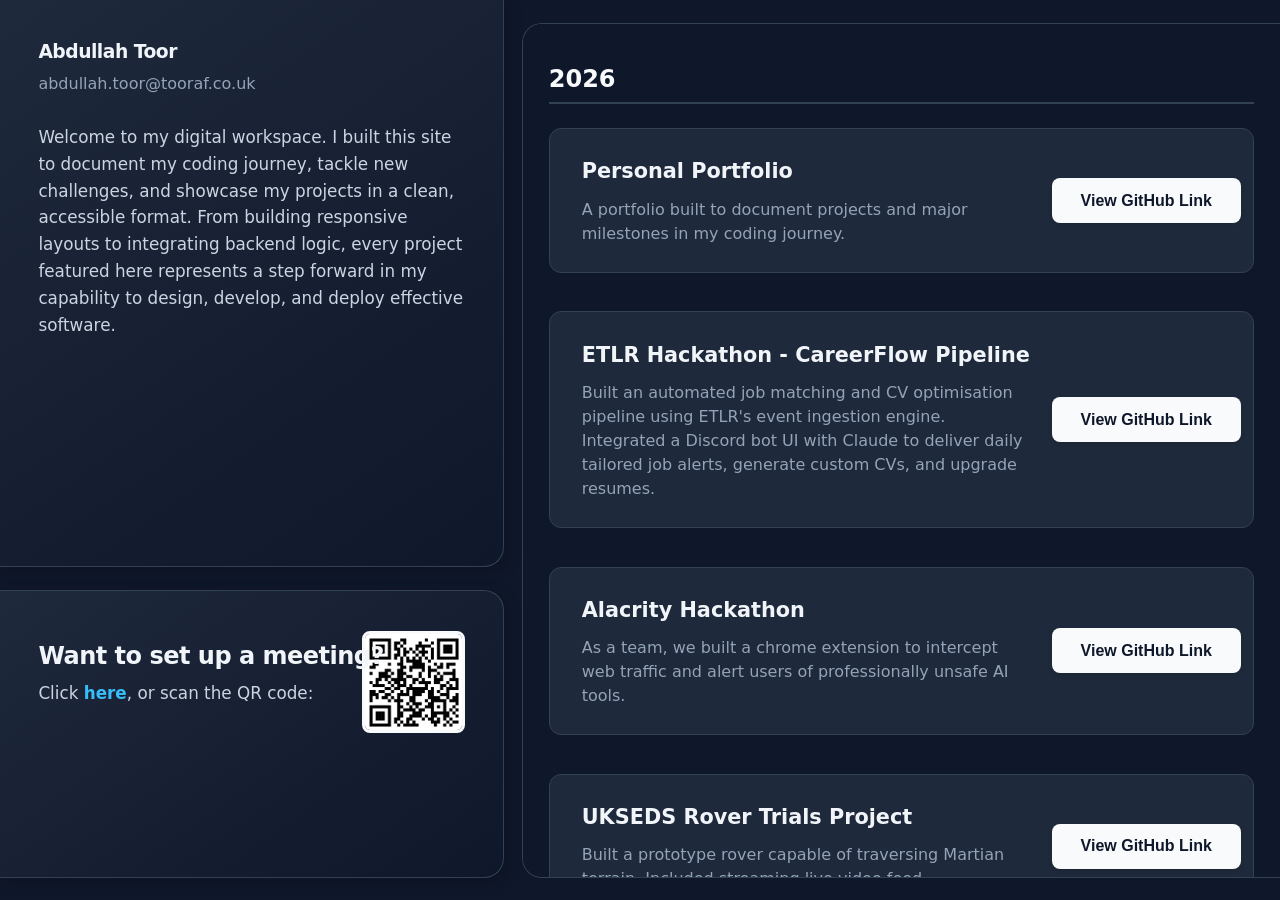
<file: index.html>
<!DOCTYPE html>
<html lang="en">
<head>
    <meta charset="UTF-8">
    <meta name="viewport" content="width=device-width, initial-scale=1.0">
    <title>About</title>
    <link rel="stylesheet" href="./static/index.css">
</head>
<body>
    <section class="sectionOne">
        <section class="aboutDiv">
            <h1 class="heading">Abdullah Toor</h1>
            <h3 class="heading3">abdullah.toor@tooraf.co.uk</h3>
            <span>
                Welcome to my digital workspace. I built this site to document my coding journey, tackle new challenges, and showcase my projects in a clean, accessible format. From building responsive layouts to integrating backend logic, every project featured here represents a step forward in my capability to design, develop, and deploy effective software.
            </span>
        </section>
        <section class="meetingDiv">
            <h2 class="heading">Want to set up a meeting?</h2>
            <span>
                Click <a href="https://calendly.com/abdullahtoor325/30min" target="_blank" class="meetingLink">here</a>, or scan the QR code:
            </span>
            <img class="qrCode" src="./static/meetingQRCode.png" alt="Meeting QR Code">
        </section>
    </section>

    <main class="projectsDiv" id="projects-container">
        <div style="padding: 2vw; color: #94a3b8;">Loading projects...</div>
    </main>

    <script>
        fetch('./projects.json')
            .then(response => response.json())
            .then(projects => {
                const container = document.getElementById('projects-container');
                container.innerHTML = ''; 
                
                let currentYear = null;

                projects.forEach(project => {
                    if (project.year != currentYear) {
                        container.innerHTML += `<div class = "yearHeader"> ${ project.year }</div>`;
                        currentYear = project.year;
                    }
                    const projectHTML = `
                        <div class="singleProject">
                            <div class="projectDetails">
                                <span class="projectTitle">${project.title}</span>
                                <div>${project.description}</div>
                            </div>
                            <button class="gitHubLink" onclick="window.open('${project.github_link}', '_blank')">
                                View GitHub Link
                            </button>
                        </div>
                    `;
                    container.innerHTML += projectHTML;
                });
            })
            .catch(error => {
                console.error('Error loading projects:', error);
                document.getElementById('projects-container').innerHTML = '<div style="padding: 2vw; color: #ef4444;">Failed to load projects.</div>';
            });
    </script>
</body>
</html>
</file>
<file: static/index.css>
* {
    box-sizing: border-box;
}

body {
    margin: 0;
    background: #0f172a; 
    font-family: system-ui, -apple-system, BlinkMacSystemFont, 'Segoe UI', Roboto, sans-serif;
    color: #f8fafc;
    display: flex;
    flex-direction: row;
    line-height: 1.6;
    /* overflow: hidden; */
}

.sectionOne {
    width: 39.375vw;
    display: flex;
    flex-direction: column;
}

.aboutDiv {
    border: 1px solid #334155;
    border-width: 0 1px 1px 0;
    border-radius: 0 0 20px 0;
    
    background: linear-gradient(145deg, #1e293b, #0f172a);
    min-height: 63vh;
    height: fit-content;
    width: 39.375vw;
    padding: 2vh 3vw;
    box-shadow: 4px 4px 15px rgba(0, 0, 0, 0.2);
}

.meetingDiv {
    margin: 2.5vh 0 0 0;
    min-height: 32vh;
    height: fit-content;
    padding: 3vh 3vw; 
    width: 39.375vw;

    border: 1px solid #334155;
    border-width: 1px 1px 1px 0;
    border-radius: 0 20px 20px 0;
    background: linear-gradient(145deg, #1e293b, #0f172a);
    box-shadow: 4px 4px 15px rgba(0, 0, 0, 0.2);
}

.projectsDiv {
    /* min-height: 97.2vh; */
    max-height: 95vh;
    height: fit-content;
    width: 59.20625vw;
    
    border: 1px solid #334155;
    margin: 2.5vh 0 0 1.41875vw;
    border-width: 1px 0 1px 1px;
    border-radius: 20px 0 0 20px;
    
    background: #0f172a;
    display: flex;
    flex-direction: column;
    padding: 1vh 0;

    overflow-y: scroll;
    /* Firefox */
    scrollbar-width: thin;
    scrollbar-color: #475569 #0f172a;
}

.heading {
    font-weight: 700;
    letter-spacing: -0.5px;
    color: #f1f5f9;
    margin-bottom: 0.5vh;
}

.heading3 {
    color: #94a3b8; 
    font-weight: 400;
    margin-top: 0;
    margin-bottom: 3vh;
    font-size: 1rem;
}

span {
    color: #cbd5e1; 
    font-size: 1.05rem;
}


.singleProject {
    width: auto;
    min-height: 14vh;
    height: fit-content;
    background-color: #1e293b;
    border: 1px solid #334155;
    
    margin: 1.5vw 2vw;
    border-radius: 12px;
    padding: 1vw;
    
    display: flex;
    flex-direction: row;
    align-items: center;
    flex-shrink: 0;
    
    transition: transform 0.2s ease, box-shadow 0.2s ease;
}

.singleProject:hover {
    transform: translateY(-3px);
}

.projectDetails {
    flex: 3;
    padding: 1.5vh 1.5vw;
}

.projectTitle {
    font-weight: 700;
    font-size: 1.3rem;
    color: #f1f5f9;
    display: block;
    margin-bottom: 1vh;
}

.yearHeader {
    font-weight: 700;
    font-size: 1.5rem;
    color: #f8fafc; 
    
    margin: 3vh 2vw 0.5vh 2vw; 
    padding-bottom: 0.5vh;
    border-bottom: 2px solid #334155;
    
}

.projectDetails div {
    color: #94a3b8;
    line-height: 1.5;
}

.gitHubLink {
    flex: 1;
    background-color: #f8fafc;
    color: #0f172a;
    border: none;
    cursor: pointer;

    padding: 1.5vh 1.5vw;
    border-radius: 8px;
    font-weight: 600;
    font-size: 1rem;

    transition: all 0.2s ease;
    box-shadow: 0 2px 4px rgba(0,0,0,0.1);
}

.gitHubLink:hover {
    background-color: #cbd5e1;
    transform: scale(1.02); 
}

.meetingLink {
    color: #38bdf8;
    text-decoration: none;
    font-weight: 600;
    transition: color 0.2s ease;
}

.meetingLink:hover {
    color: #7dd3fc;
    text-decoration: underline;
}

.qrCode {
    float: right;
    width: 8vw;
    height: 8vw;
    margin-top: -5.5vh;
    
    border-radius: 8px;
    border: 3px solid #f8fafc;
}

/* Scrollbar styling */
.projectsDiv::-webkit-scrollbar {
    width: 12px;
}

.projectsDiv::-webkit-scrollbar-track {
    background: #0f172a;
    border-radius: 0 20px 0 0;
}

.projectsDiv::-webkit-scrollbar-button {
    display: none;
    height: 0;
    width: 0;
}

.projectsDiv::-webkit-scrollbar-thumb {
    background-color: #475569; 
    border-radius: 10px;
    border: 3px solid #0f172a;
}

.projectsDiv::-webkit-scrollbar-thumb:hover {
    background-color: #64748b; 
}

@media (max-width: 768px) {
    body {
        flex-direction: column;
        padding: 2vh 3vw;
    }

    .sectionOne {
        width: 100%;
    }

    .aboutDiv {
        width: 100%;
        height: auto;
        border-width: 1px;
        border-radius: 20px;
    }

    .meetingDiv {
        width: 100%;
        height: auto;
        border-width: 1px;
        border-radius: 20px;
        margin-top: 2vh;
        text-align: center; 
    }

    .qrCode {
        float: none;
        display: block;
        margin: 2vh auto 0 auto;
        width: 35vw;
        height: 35vw;
    }

    .projectsDiv {
        width: 100%;
        margin: 2.5vh 0;
        border-width: 1px;
        border-radius: 20px;
        height: auto;
    }

    .singleProject {
        flex-direction: column;
        margin: 4vw;
        padding: 4vw;
        text-align: center;
    }

    .gitHubLink {
        width: 100%;
        margin-top: 2vh;
        padding: 2vh 0;
    }
}
</file>
